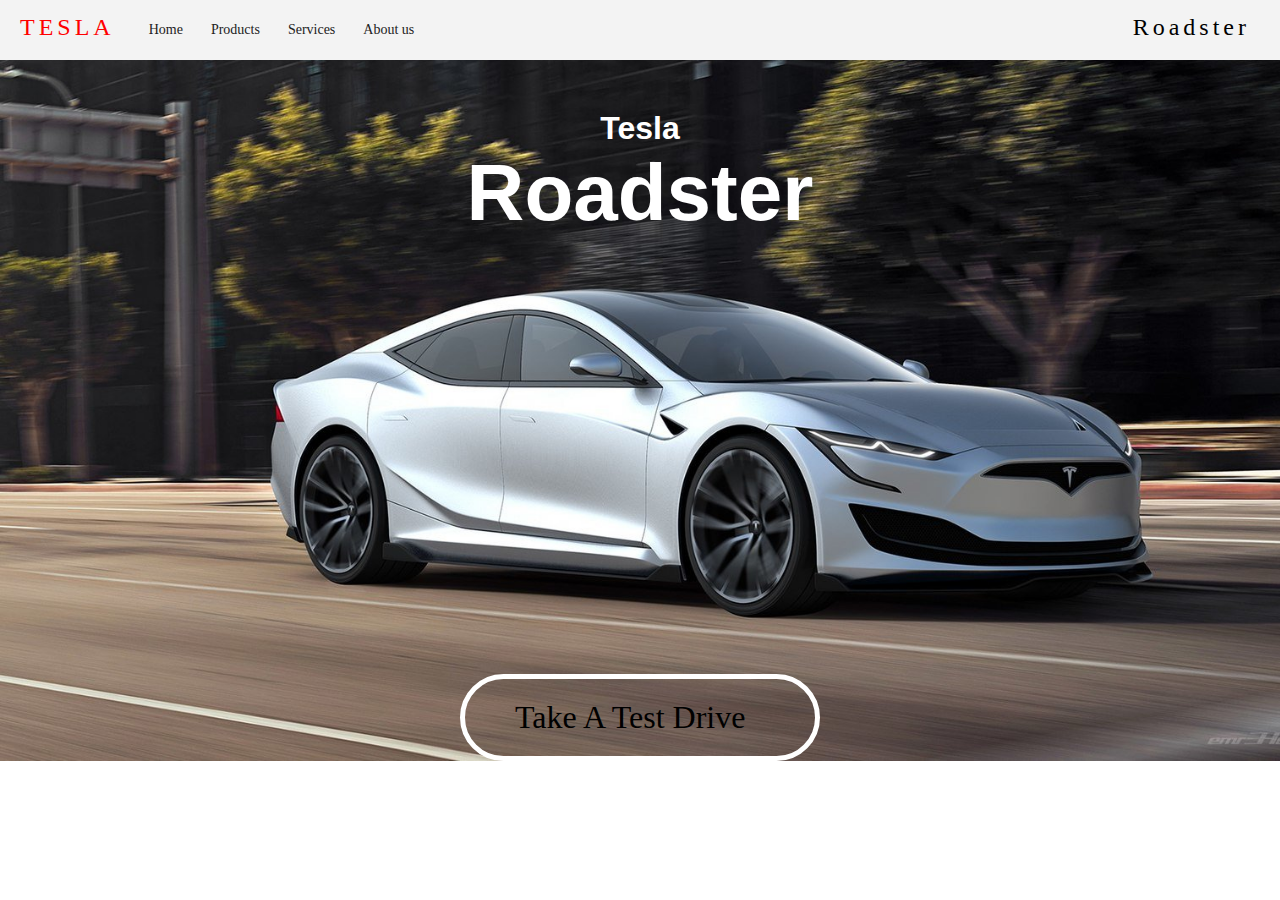
<file: Index.html>
<!DOCTYPE html>
<html>
<head>
	<title>Tesla Automobiles</title>
	<link rel="stylesheet" type="text/css" href="Teslastyle.css">
</head>
<body background="tesla.jpg">

<nav>
	<p> <a href="Index.html"> TESLA  </a> </p>
	<ul>
		<li><a href="Index.html">Home</a></li>
		<li><a href="#">Products</a>
		<ul>
			<li><a href="Model_S.html">Model S</a></li>
			<li><a href="Model_X.html">Model X</a></li>
			<li><a href="Model_Y.html">Model Y</a></li>
			<li><a href="Model_3.html">Model 3</a></li>
		</ul>
		</li>
		<li><a href="Services.html">Services</a></li>
		<li><a href="AboutUs.html">About us</a></li>
	</ul>
	<div> <a href="https://www.tesla.com/roadster"> <p> Roadster </p> </a> </div>
</nav>

<h1 class="heading"> Tesla </h1>
<h1 class="heading1"> Roadster </h1>



<a class="button" href="https://www.tesla.com/drive"> <p> Take A Test Drive </p> </a> 

</body>
</html>
</file>
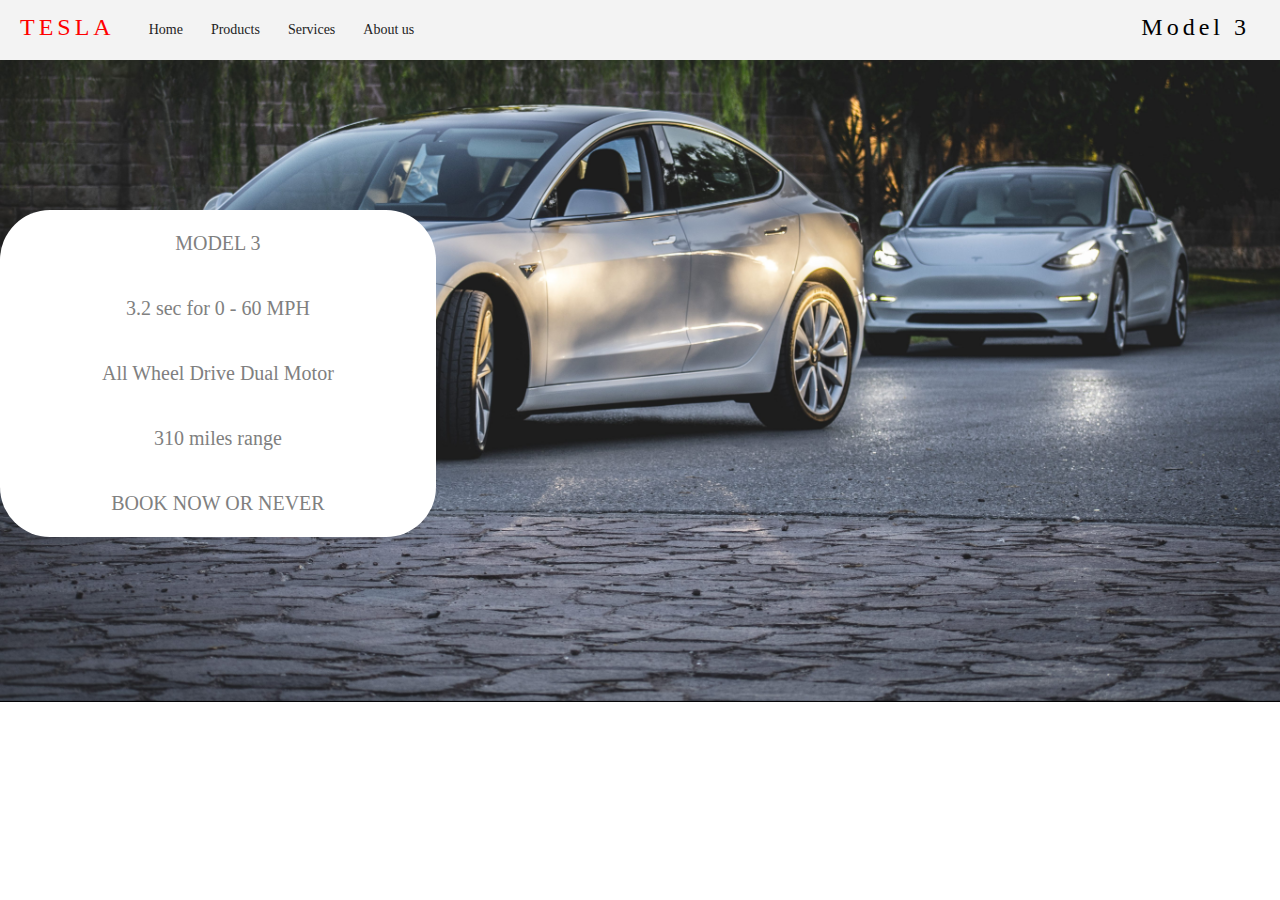
<file: Model_3.html>
<!DOCTYPE html>
<html>
<head>
	<title>Tesla Automobiles Model 3</title>
	<link rel="stylesheet" type="text/css" href="Teslastyle.css">
</head>
<body background="Model3.jpg">

<nav>
	<p> <a href="Index.html"> TESLA </a> </p>
	<ul>
		<li><a href="Index.html">Home</a></li>
		<li><a href="#">Products</a>
		<ul>
			<li><a href="Model_S.html">Model S</a></li>
			<li><a href="Model_X.html">Model X</a></li>
			<li><a href="Model_Y.html">Model Y</a></li>
			<li><a href="Model_3.html">Model 3</a></li>
		</ul>
		</li>
		<li><a href="Services.html">Services</a></li>
		<li><a href="AboutUs.html">About us</a></li>
	</ul>
	<div> <a href="https://www.tesla.com/model3"> <p> Model 3 </p> </a> </div>

</nav>


<table>
	 
		<tr> <table class="tablecolor">
			
		<tr><td>MODEL 3</td></tr>
	    <tr> <td> 3.2 sec for 0 - 60 MPH  </td> </tr>
		<tr> <td> All Wheel Drive Dual Motor </td> </tr>
		<tr> <td> 310 miles range </td> </tr>
		<tr> <td> BOOK NOW OR NEVER </td> </tr>
		</table> 
		</tr>
	</table>

</body>
</html>
</file>
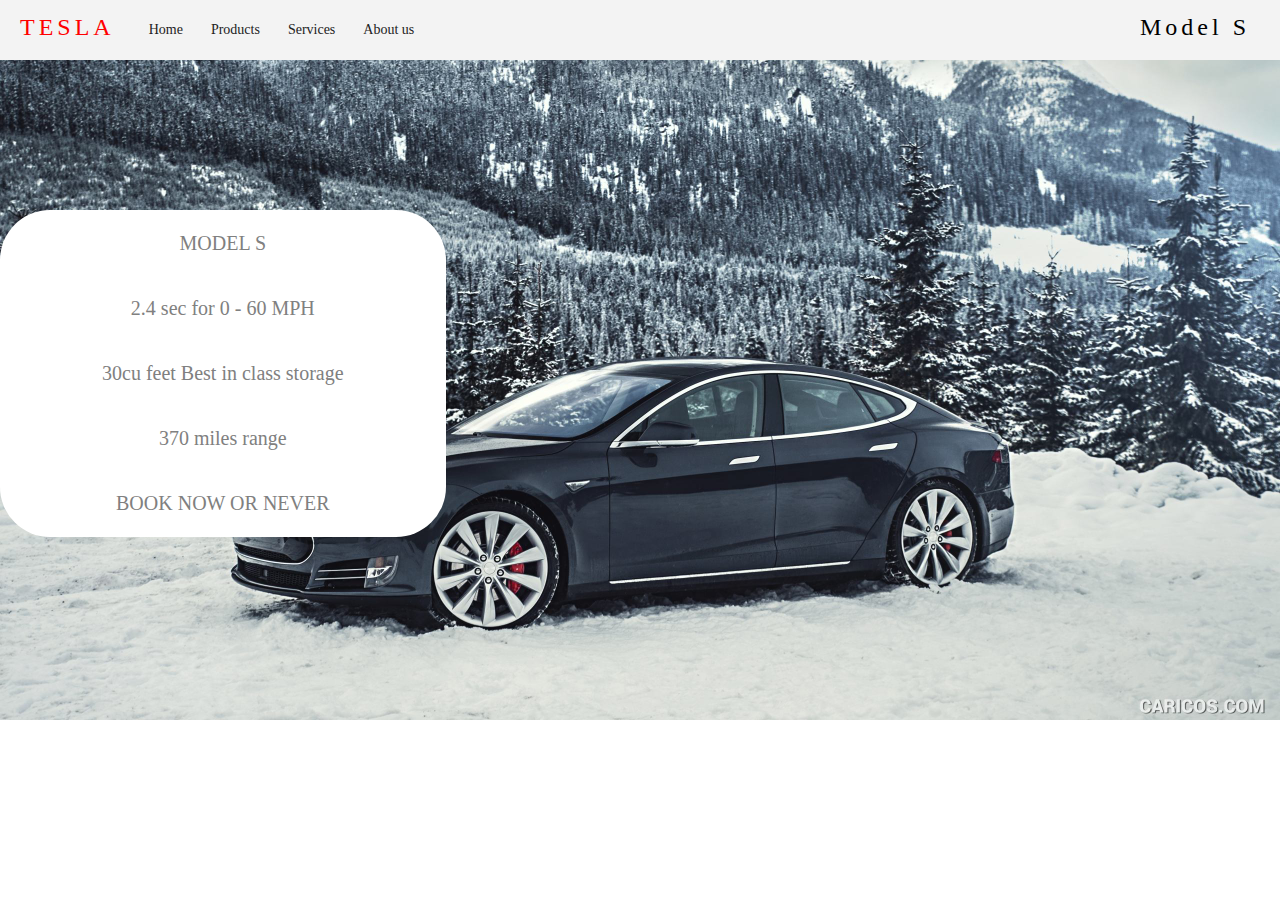
<file: Model_S.html>
<!DOCTYPE html>
<html>
<head>
	<title>Model S</title>
	<link rel="stylesheet" type="text/css" href="Teslastyle.css">
</head>
<body background="ModelS.jpg">

<nav>
	<p> <a href="Index.html"> TESLA </a> </p>
	<ul>
		<li><a href="Index.html">Home</a></li>
		<li><a href="#">Products</a>
		<ul>
			<li><a href="Model_S.html">Model S</a></li>
			<li><a href="Model_X.html">Model X</a></li>
			<li><a href="Model_Y.html">Model Y</a></li>
			<li><a href="Model_3.html">Model 3</a></li>
		</ul>
		</li>
		<li><a href="Services.html">Services</a></li>
		<li><a href="AboutUs.html">About us</a></li>
	</ul>
	<div> <a href="https://www.tesla.com/models"> <p> Model S </p> </a> </div>
</nav>

<table>
	 
		<tr> <table class="tablecolor">
			
		<tr><td>MODEL S</td></tr>
	    <tr> <td> 2.4 sec for 0 - 60 MPH  </td> </tr>
		<tr> <td> 30cu feet Best in class storage </td> </tr>
		<tr> <td> 370 miles range </td> </tr>
		<tr> <td> BOOK NOW OR NEVER </td> </tr>
		</table> 
		</tr>
	</table>

</body>
</html>
</file>
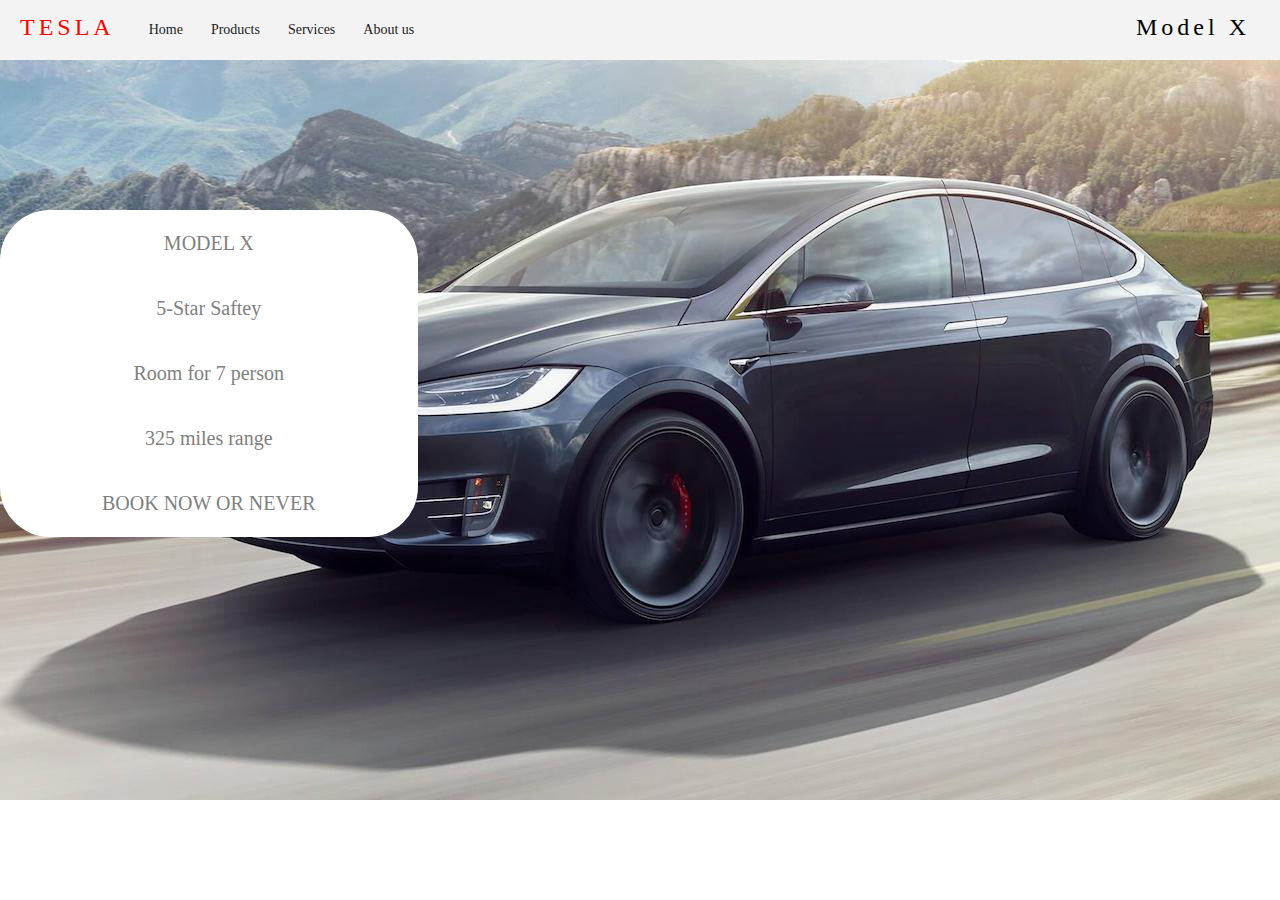
<file: Model_X.html>
<!DOCTYPE html>
<html>
<head>
	<title>Tesla Automobiles Model X</title>
	<link rel="stylesheet" type="text/css" href="Teslastyle.css">
</head>
<body background="ModelX.jpg">

<nav>
	<p> <a href="Index.html"> TESLA </a> </p>
	<ul>
		<li><a href="Index.html">Home</a></li>
		<li><a href="#">Products</a>
		<ul>
			<li><a href="Model_S.html">Model S</a></li>
			<li><a href="Model_X.html">Model X</a></li>
			<li><a href="Model_Y.html">Model Y</a></li>
			<li><a href="Model_3.html">Model 3</a></li>
		</ul>
		</li>
		<li><a href="Services.html">Services</a></li>
		<li><a href="AboutUs.html">About us</a></li>
	</ul>
	<div> <a href="https://www.tesla.com/modelx"> <p> Model X </p> </a> </div>
</nav>

<table>
	 
		<tr> <table class="tablecolor">
			
		<tr><td>MODEL X</td></tr>
	    <tr> <td> 5-Star Saftey </td> </tr>
		<tr> <td> Room for 7 person </td> </tr>
		<tr> <td> 325 miles range </td> </tr>
		<tr> <td> BOOK NOW OR NEVER </td> </tr>
		</table> 
		</tr>
	</table>

</body>
</html>
</file>
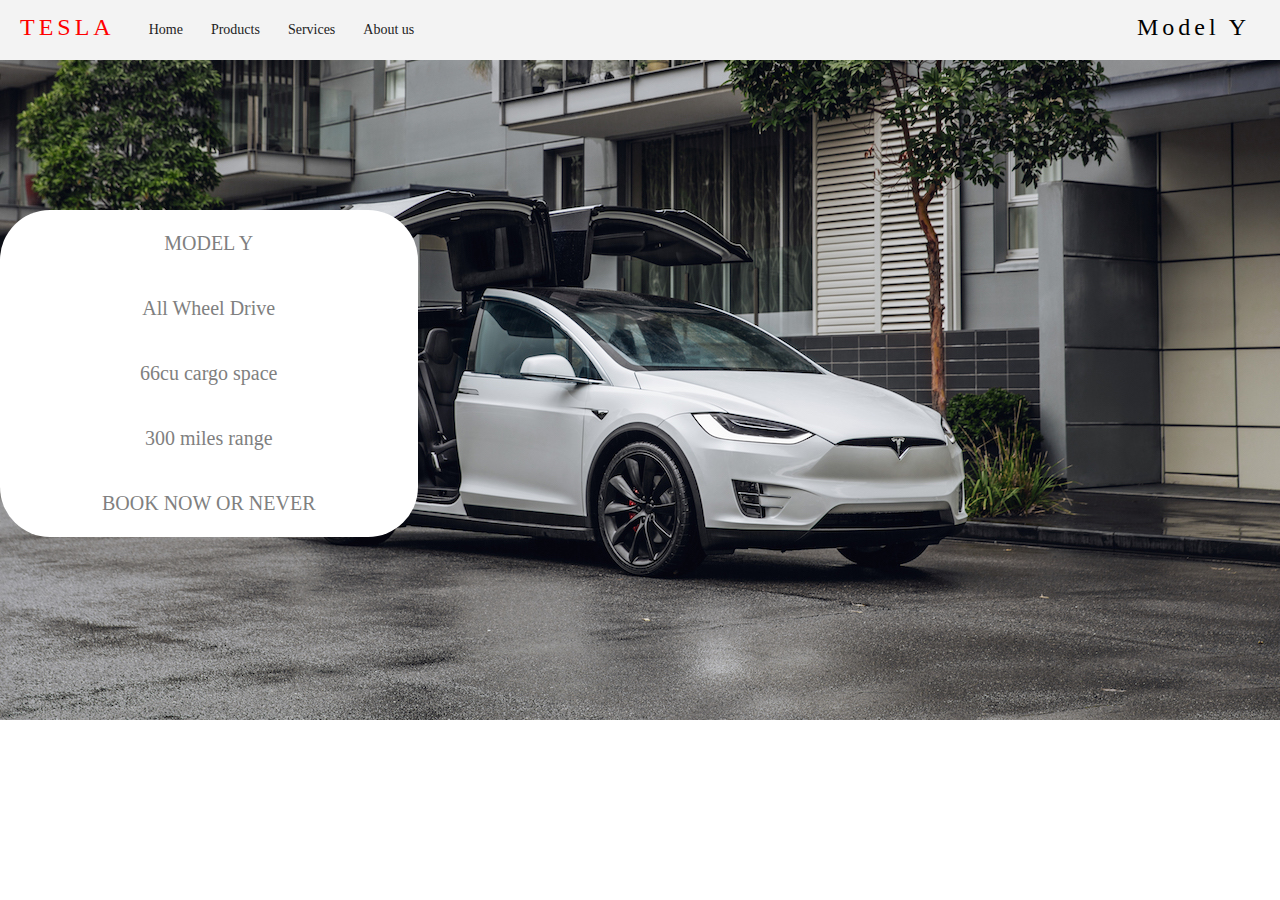
<file: Model_Y.html>
<!DOCTYPE html>
<html>
<head>
	<title>Tesla Automobiles Model Y</title>
	<link rel="stylesheet" type="text/css" href="Teslastyle.css">
</head>
<body background="ModelY.jpg">

<nav>
	<p> <a href="Index.html"> TESLA </a> </p>
	<ul>
		<li><a href="Index.html">Home</a></li>
		<li><a href="#">Products</a>
		<ul>
			<li><a href="Model_S.html">Model S</a></li>
			<li><a href="Model_X.html">Model X</a></li>
			<li><a href="Model_Y.html">Model Y</a></li>
			<li><a href="Model_3.html">Model 3</a></li>
		</ul>
		</li>
		<li><a href="Services.html">Services</a></li>
		<li><a href="AboutUs.html">About us</a></li>
	</ul>
	<div> <a href="https://www.tesla.com/modely"> <p> Model Y </p> </a> </div>
</nav>

<table>
	 
		<tr> <table class="tablecolor">
			
		<tr><td>MODEL Y</td></tr>
	    <tr> <td> All Wheel Drive </td> </tr>
		<tr> <td> 66cu cargo space </td> </tr>
		<tr> <td> 300 miles range </td> </tr>
		<tr> <td> BOOK NOW OR NEVER </td> </tr>
		</table> 
		</tr>
	</table>

</body>
</html>
</file>
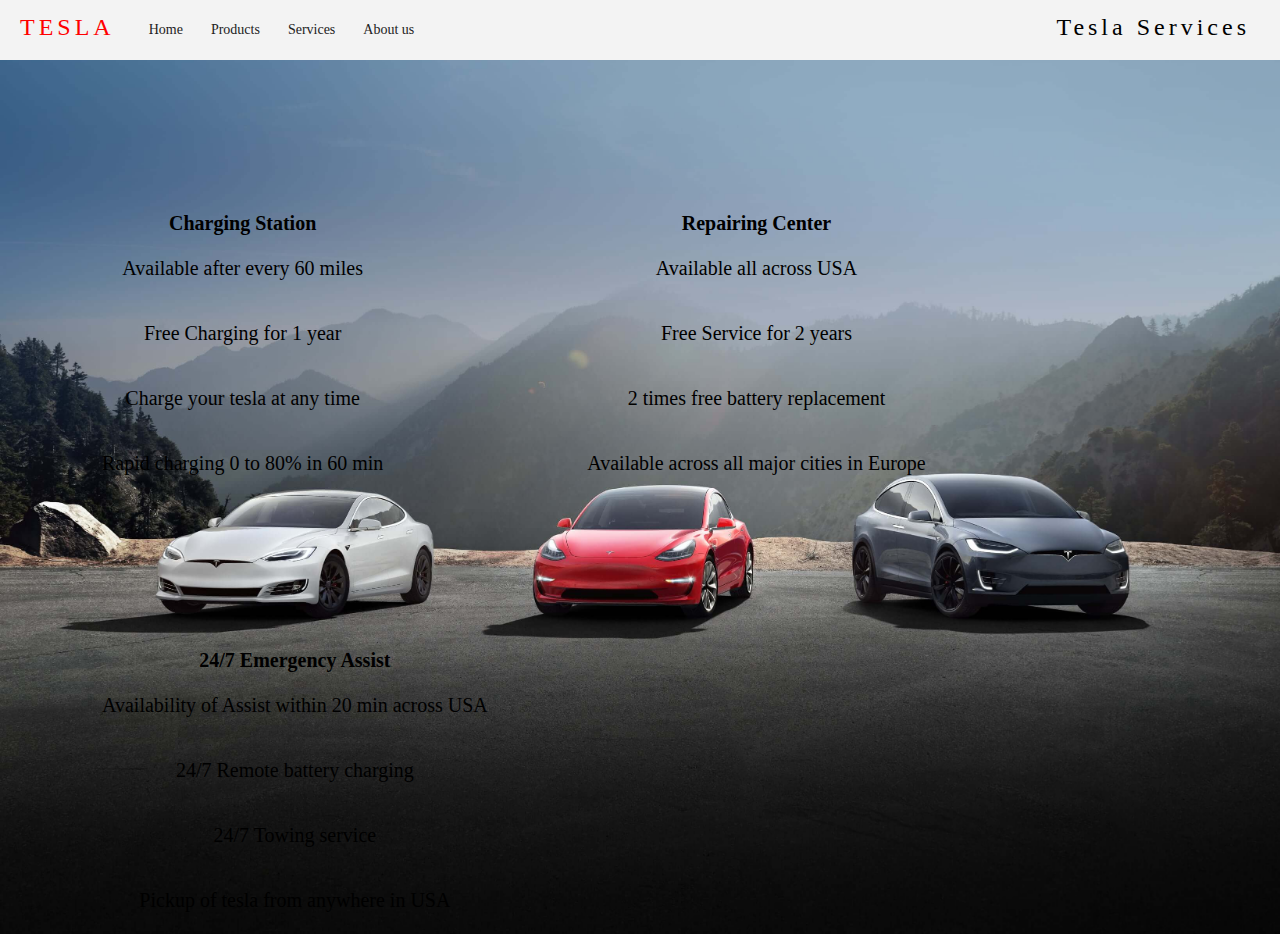
<file: Services.html>
<!DOCTYPE html>
<html>
<head>
	<title>Tesla Automobiles</title>
	<link rel="stylesheet" type="text/css" href="Teslastyle.css">
</head>
<body background="services.jpg">

<nav>
	<p> <a href="Index.html"> TESLA  </a> </p>
	<ul>
		<li><a href="Index.html">Home</a></li>
		<li><a href="#">Products</a>
		<ul>
			<li><a href="Model_S.html">Model S</a></li>
			<li><a href="Model_X.html">Model X</a></li>
			<li><a href="Model_Y.html">Model Y</a></li>
			<li><a href="Model_3.html">Model 3</a></li>
		</ul>
		</li>
		<li><a href="Services.html">Services</a></li>
		<li><a href="AboutUs.html">About us</a></li>
	</ul>
	<div> <a href="https://www.tesla.com/support"> <p> Tesla Services </p> </a> </div>
</nav>


	<table>
		<tr> <table>
		 <th> Charging Station </th> 

	    <tr> <td> Available after every 60 miles </td> </tr>
		<tr> <td> Free Charging for 1 year </td> </tr>
		<tr> <td> Charge your tesla at any time </td> </tr>
		<tr> <td> Rapid charging 0 to 80% in 60 min </td> </tr>
		</table> 

	<table>
		 <th> Repairing Center </th> 

	    <tr> <td> Available all across USA </td> </tr>
		<tr> <td> Free Service for 2 years </td> </tr>
		<tr> <td> 2 times free battery replacement </td> </tr>
		<tr> <td> Available across all major cities in Europe </td> </tr>
		</table> 

	<table>
		 <th> 24/7 Emergency Assist </th> 

	    <tr> <td> Availability of Assist within 20 min across USA </td> </tr>
		<tr> <td> 24/7 Remote battery charging  </td> </tr>
		<tr> <td> 24/7 Towing service </td> </tr>
		<tr> <td> Pickup of tesla from anywhere in USA</td> </tr>
		</table> 	
  		 </tr>
  	</table>
</body>
</html>
</file>
<file: Teslastyle.css>
* {
	margin: 0;
	padding: 0;
}

a {
	text-decoration: none;
}

body {
	
	background-size: cover;
	

  	
  	background-repeat: no-repeat;
  	
}

nav {
	width: 100%;
	height: 60px;
	background-color: #f3f3f3;
}

nav p {
	font-size: 24px;
	line-height: 55px;
	float: left;
	padding: 0px 20px;
	letter-spacing: 4px;
	
}

nav p a {
	text-decoration: none;
	color: red;

}

nav ul {
	float: left;

}

nav ul li{
	float: left;
	list-style: none;
	position: relative;

}

nav ul li a {
	display: block;
	font-size: 14px;
	color: #222;
	padding: 22px 14px;
	text-decoration: none;
}

nav ul li a:hover {

	color: grey;
}

nav ul li ul {
	display: none;
	position: absolute;
	background-color: #fff;
	padding: 10px;
	border-radius:  0px 0px 4px 4px;
}

nav ul li:hover ul {
	display: block;
}

nav ul li ul li {
	width: 180px;
	border-radius: 4px;
}

nav ul li ul li a {
	padding: 8px 14px;
}

nav ul li ul li a:hover {
	background-color: #f3f3f3;
}

nav div p {

	float: right;
	margin-right: 10px;
	display: block;
}

nav div a p:hover {
	background-color: white;
	color: black;
}

nav div a {
	text-decoration: none;
	color: black;
}
.button {
	background-color: transparent;
	margin-left:auto;
	margin-right:auto;
	display:block;
	margin-top: 34%;
	color: black;
	padding: 20px 50px;
	border: 5px solid white;
	border-radius: 55px;
	font-size: 32px;
	width: 250px;


}

.button a p {

	text-decoration: none;
	color: black;

}

.button:hover {

	background-color: white;
	color: black;
}

.heading {
	margin-top: 50px;
	text-align: center;
	color: #fff;
	font-style: bold;
	font-family: sans-serif;
}

.heading1 {

	text-align: center;
	color: #fff;
	font-size: 80px;
	font-style: bold;
	font-family: sans-serif;
}



table {
	float: left;
	margin-top: 150px;
	margin-left: auto;
	margin-right: auto;
	font-size: 20px;
}

table tr td {
	
	padding: 20px 100px;
	text-align: center;
}

table tr:hover {
	background-color: grey;
	color: white;

}

.tablecolor {
	background-color: white;
	color: grey;
	border-radius: 50px;
}

h4 {
	text-align: center;
	border: 5px solid #fff;
	color: white;
	border-radius: 30px;
	margin: 190px;

}

h4:hover {
	background-color: black;
	color: white;
	
}
</file>
